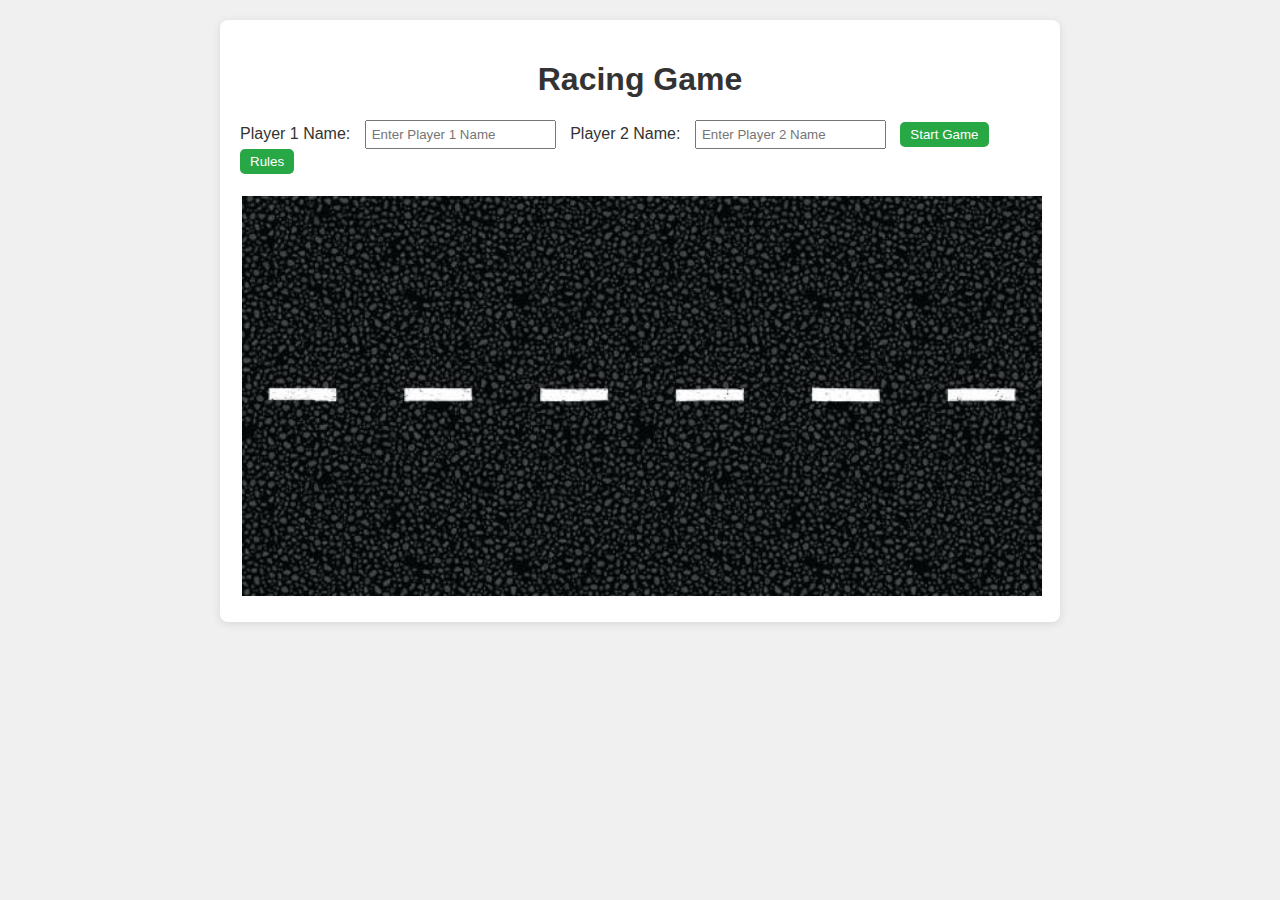
<file: CarRacing-1/index.html>
<!DOCTYPE html>
<html lang="en">
<head>
    <meta charset="UTF-8">
    <meta name="viewport" content="width=device-width, initial-scale=1.0">
    <title>Racing Game</title>
    <link rel="stylesheet" href="styles.css"> <!-- Ensure this path is correct -->
</head>
<body>
    <div class="container">
        <h1>Racing Game</h1>
        <div class="input-container">
            <label for="player1Name">Player 1 Name:</label>
            <input type="text" id="player1Name" placeholder="Enter Player 1 Name">
            <label for="player2Name">Player 2 Name:</label>
            <input type="text" id="player2Name" placeholder="Enter Player 2 Name">
            <button onclick="startGame()">Start Game</button>
            <button onclick="window.location.href='rules.html'">Rules</button> <!-- Rules button -->
        </div>

        <canvas id="gameCanvas" width="800" height="400"></canvas>
    </div>

    <script src="game.js"></script> <!-- Link to your JavaScript file -->
</body>
</html>
</file>
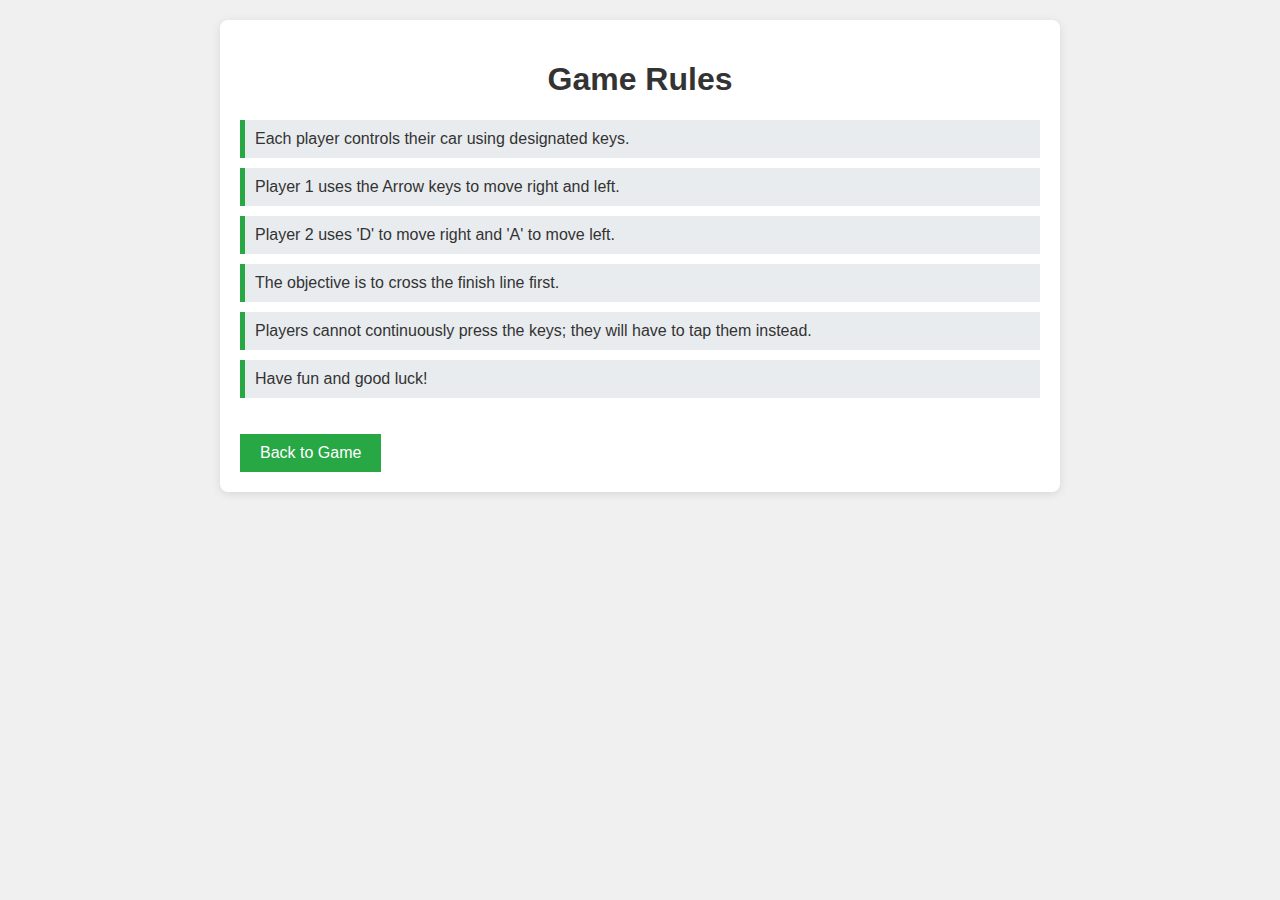
<file: CarRacing-1/rules.html>
<!DOCTYPE html>
<html lang="en">
<head>
    <meta charset="UTF-8">
    <meta name="viewport" content="width=device-width, initial-scale=1.0">
    <title>Game Rules</title>
    <link rel="stylesheet" href="styles.css"> <!-- Ensure this path is correct -->
</head>
<body>
    <div class="container">
        <h1>Game Rules</h1>
        <ul>
            <li>Each player controls their car using designated keys.</li>
            <li>Player 1 uses the Arrow keys to move right and left.</li>
            <li>Player 2 uses 'D' to move right and 'A' to move left.</li>
            <li>The objective is to cross the finish line first.</li>
            <li>Players cannot continuously press the keys; they will have to tap them instead.</li>
            <li>Have fun and good luck!</li>
        </ul>
        <a href="index.html">Back to Game</a> <!-- Link back to your main game page -->
    </div>
</body>
</html>
</file>
<file: CarRacing-1/styles.css>
/* General Styles */
body {
    font-family: Arial, sans-serif;
    background-color: #f0f0f0; /* Light grey background */
    color: #333; /* Dark text color for readability */
    margin: 0;
    padding: 20px;
}

.container {
    max-width: 800px; /* Limit the width for better readability */
    margin: auto; /* Center the container */
    background-color: white; /* White background for content area */
    border-radius: 8px; /* Rounded corners */
    box-shadow: 0 2px 10px rgba(0, 0, 0, 0.1); /* Subtle shadow for depth */
    padding: 20px; /* Padding inside container */
}

/* Styling for Game Page */
h1 {
    text-align: center; /* Center heading */
}

.input-container {
    margin-bottom: 20px;
}

input {
    margin: 0 10px;
    padding: 5px;
}

button {
    padding: 5px 10px;
    background-color: #28a745;
    color: white;
    border: none;
    border-radius: 5px;
    cursor: pointer;
}

button:hover {
    background-color: #218838;
}

canvas {
    border: 2px solid #333;
}

/* Styling for Rules Page */
ul {
    list-style-type: none; /* Remove default list styling */
    padding-left: 0; /* Remove left padding */
}

li {
    background-color: #e9ecef; /* Light grey background for list items */
    margin: 10px 0; /* Margin between list items */
    padding: 10px; /* Padding inside list items */
    border-left: 5px solid #28a745; /* Green left border for emphasis */
}

a {
    display: inline-block; /* Make link a block element */
    margin-top: 20px; /* Space above link */
    text-align: center; /* Center text in link */
    padding: 10px 20px; /* Padding inside link */
    background-color: #28a745; /* Green background for link */
    color: white; /* White text color */
    text-decoration: none; /* Remove underline from link */
}

a:hover {
    background-color: #218838; /* Darker green on hover */
}
canvas {
    border: 2px solid #fcfcfc;
    background-image: url('race-track.jpg'); /* Ensure this path is correct */
    background-size: cover; /* Ensures the image covers the entire canvas */
    background-repeat: no-repeat; /* Prevents the image from repeating */
    background-position: center; /* Centers the image */
}
</file>
